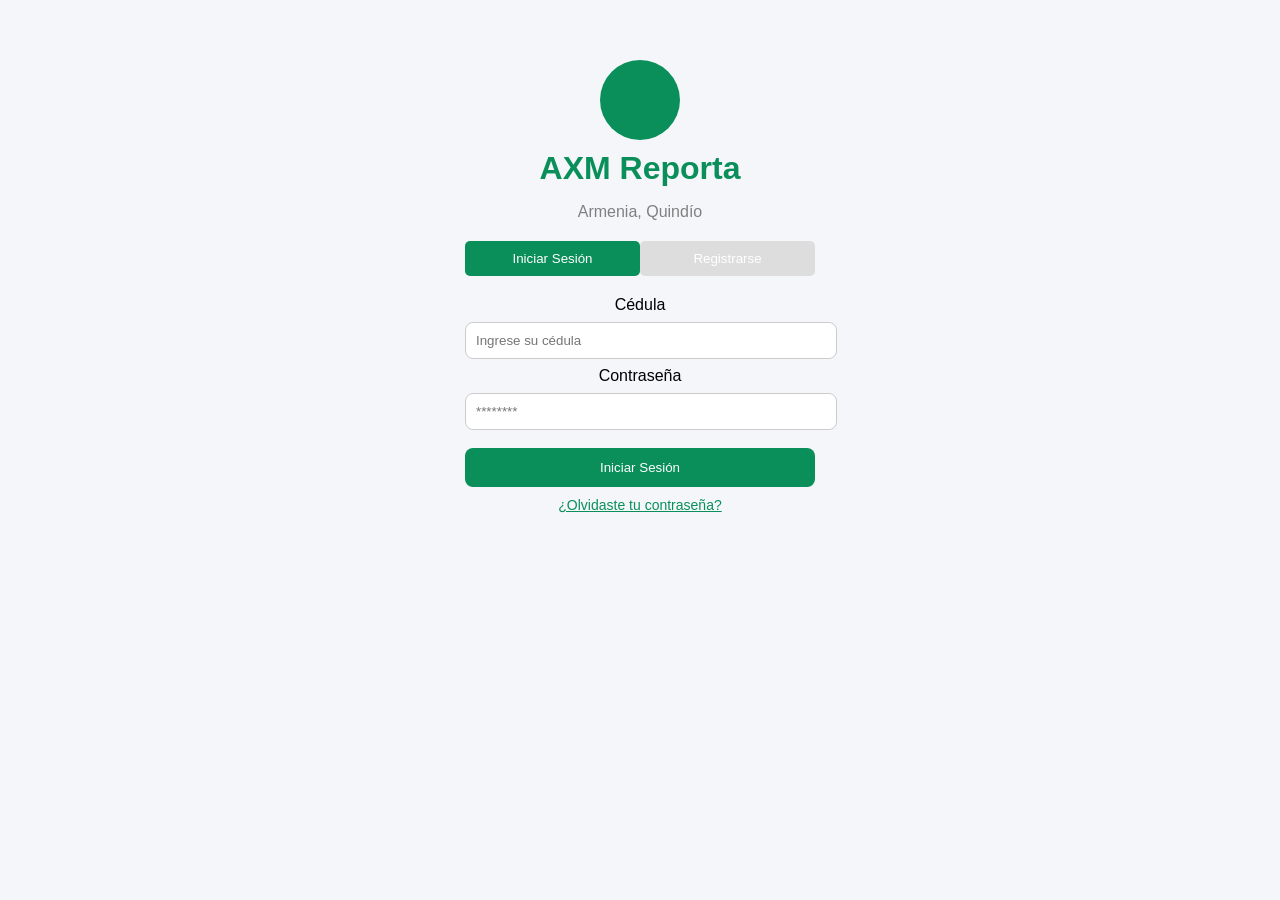
<file: index.html>
<!DOCTYPE html>
<html lang="es">
<head>
<meta charset="UTF-8">
<title>AXMReporta</title>
<link rel="stylesheet" href="estilo.css">
</head>
<body>

<div class="login-container">

    <!-- ICONO -->
    <div class="avatar">
        <div class="circle"></div>
    </div>

    <!-- TITULO -->
    <h1 class="titulo">AXM Reporta</h1>
    <p class="subtitulo">Armenia, Quindío</p>

    <!-- TABS -->
    <div class="tabs">
        <button class="active" onclick="mostrarLogin()">Iniciar Sesión</button>
        <button onclick="mostrarRegistro()">Registrarse</button>
    </div>

    <!-- LOGIN -->
    <div id="login">

        <label>Cédula</label>
        <input type="text" id="cedula" placeholder="Ingrese su cédula">

        <label>Contraseña</label>
        <input type="password" id="password" placeholder="********">

        <button class="btn-login" onclick="login()">Iniciar Sesión</button>

        <a href="recuperar.html" class="link">¿Olvidaste tu contraseña?</a>

    </div>

    <!-- REGISTRO -->
    <div id="registro" style="display:none;">

        <input type="text" id="rCedula" placeholder="Cédula">
        <input type="text" id="rNombre" placeholder="Nombres">
        <input type="text" id="rApellido" placeholder="Apellidos">
        <input type="email" id="rCorreo" placeholder="Correo">
        <input type="password" id="rPassword" placeholder="Contraseña">

        <button class="btn-login" onclick="registrar()">Registrarse</button>

    </div>

</div>

<script src="script.js"></script>
</body>
</html>
</file>
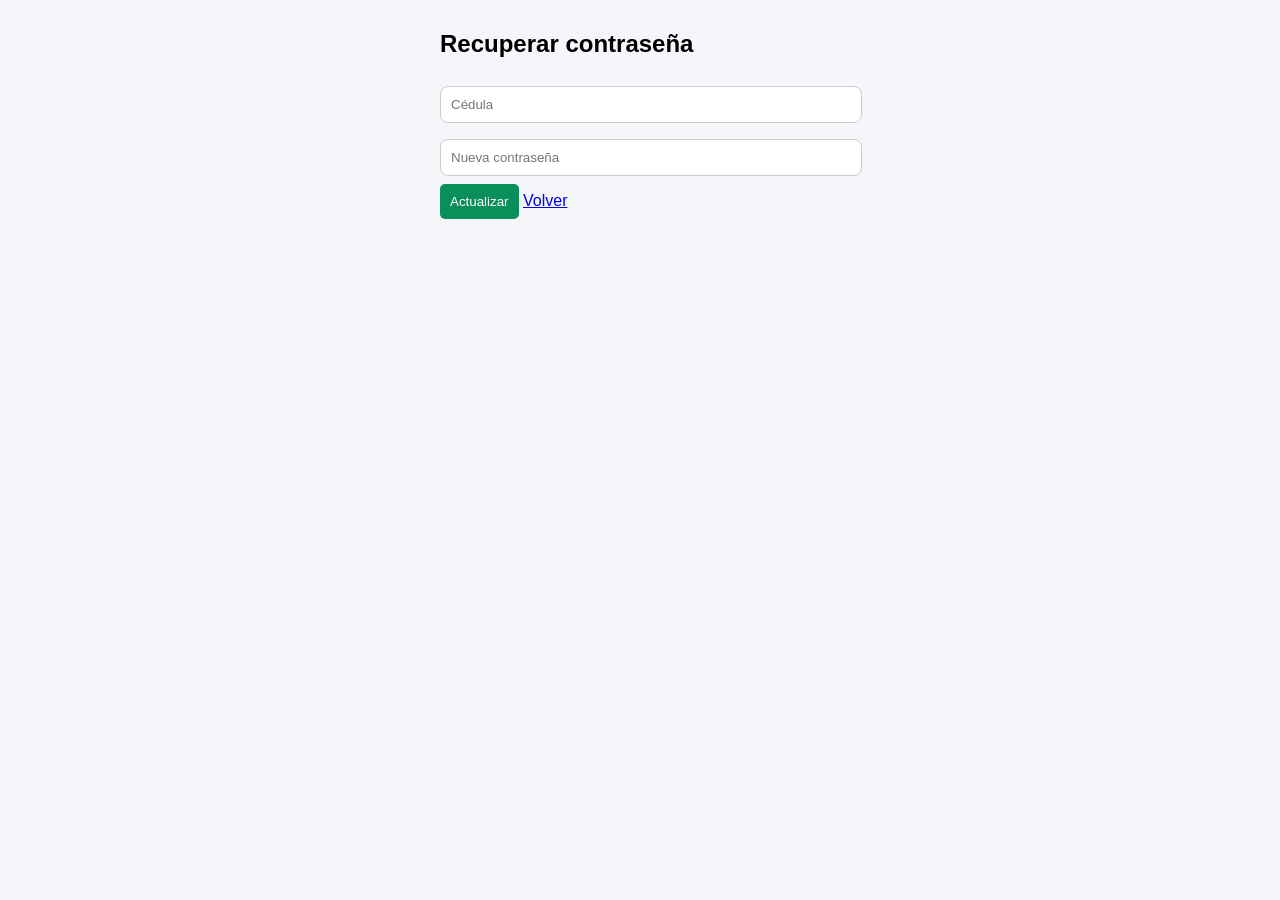
<file: recuperar.html>
<!DOCTYPE html>
<html lang="es">
<head>
<meta charset="UTF-8">
<title>Recuperar</title>
<link rel="stylesheet" href="estilo.css">
</head>
<body>

<div class="form-container">
    <h2>Recuperar contraseña</h2>

    <input type="text" id="cedulaRecuperar" placeholder="Cédula">
    <input type="password" id="nuevaPassword" placeholder="Nueva contraseña">

    <button onclick="recuperarPassword()">Actualizar</button>
    <a href="index.html">Volver</a>
</div>

<script src="script.js"></script>
</body>
</html>
</file>
<file: estilo.css>
body {
    font-family: Arial;
    background: #f4f6f9;
    margin: 0;
}

/* LOGIN */
.auth-container {
    width: 350px;
    margin: 80px auto;
    text-align: center;
}

.auth-container input {
    width: 100%;
    padding: 10px;
    margin: 10px 0;
}

/* NAVBAR */
.navbar {
    background: #0a8f5a;
    color: white;
    padding: 15px;
    display: flex;
    justify-content: space-between;
}

/* BOTONES */
button {
    padding: 10px;
    border: none;
    background: #0a8f5a;
    color: white;
    cursor: pointer;
    border-radius: 5px;
}

/* GRID */
.grid {
    display: grid;
    grid-template-columns: repeat(auto-fill, minmax(250px,1fr));
    gap: 15px;
}

/* TARJETAS */
.card {
    background: white;
    border-radius: 10px;
    box-shadow: 0px 5px 15px rgba(0,0,0,0.1);
}

.card img {
    width: 100%;
    height: 150px;
    object-fit: cover;
}

.card-body {
    padding: 10px;
}

/* FORM */
.form-container {
    width: 400px;
    margin: 30px auto;
}

/* MAPA */
#map, #mapDashboard {
    height: 300px;
    margin-top: 10px;
}

/* CONTENEDOR PRINCIPAL */
.login-container {
    width: 350px;
    margin: 60px auto;
    text-align: center;
}

/* ICONO */
.avatar {
    display: flex;
    justify-content: center;
    margin-bottom: 10px;
}

.circle {
    width: 80px;
    height: 80px;
    background: #0a8f5a;
    border-radius: 50%;
}

/* TITULOS */
.titulo {
    color: #0a8f5a;
    margin: 10px 0;
}

.subtitulo {
    color: gray;
    margin-bottom: 20px;
}

/* TABS */
.tabs {
    display: flex;
    margin-bottom: 20px;
}

.tabs button {
    flex: 1;
    padding: 10px;
    border: none;
    cursor: pointer;
    background: #ddd;
}

.tabs .active {
    background: #0a8f5a;
    color: white;
}

/* INPUTS */
input {
    width: 100%;
    padding: 10px;
    margin: 8px 0;
    border-radius: 8px;
    border: 1px solid #ccc;
}

/* BOTON */
.btn-login {
    width: 100%;
    background: #0a8f5a;
    color: white;
    padding: 12px;
    border: none;
    border-radius: 8px;
    margin-top: 10px;
    cursor: pointer;
}

/* LINK */
.link {
    display: block;
    margin-top: 10px;
    color: #0a8f5a;
    font-size: 14px;
}
</file>
